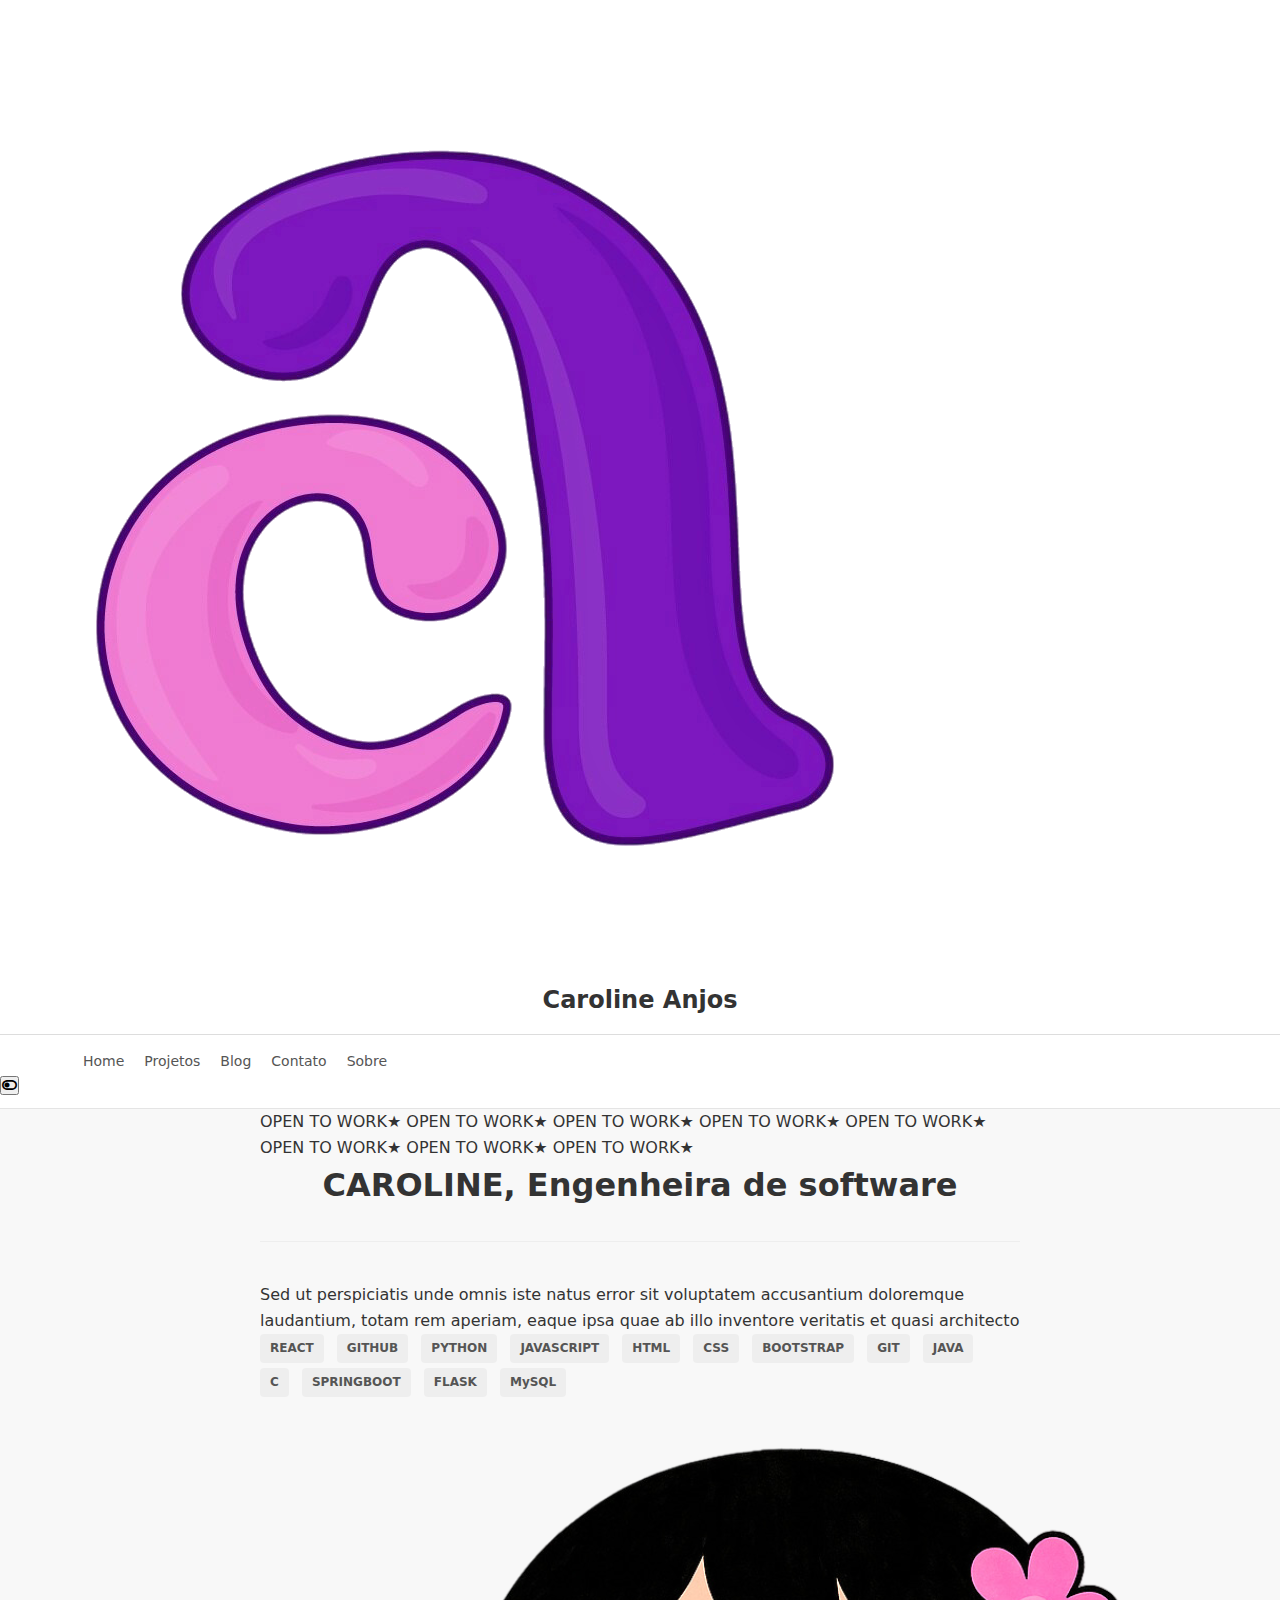
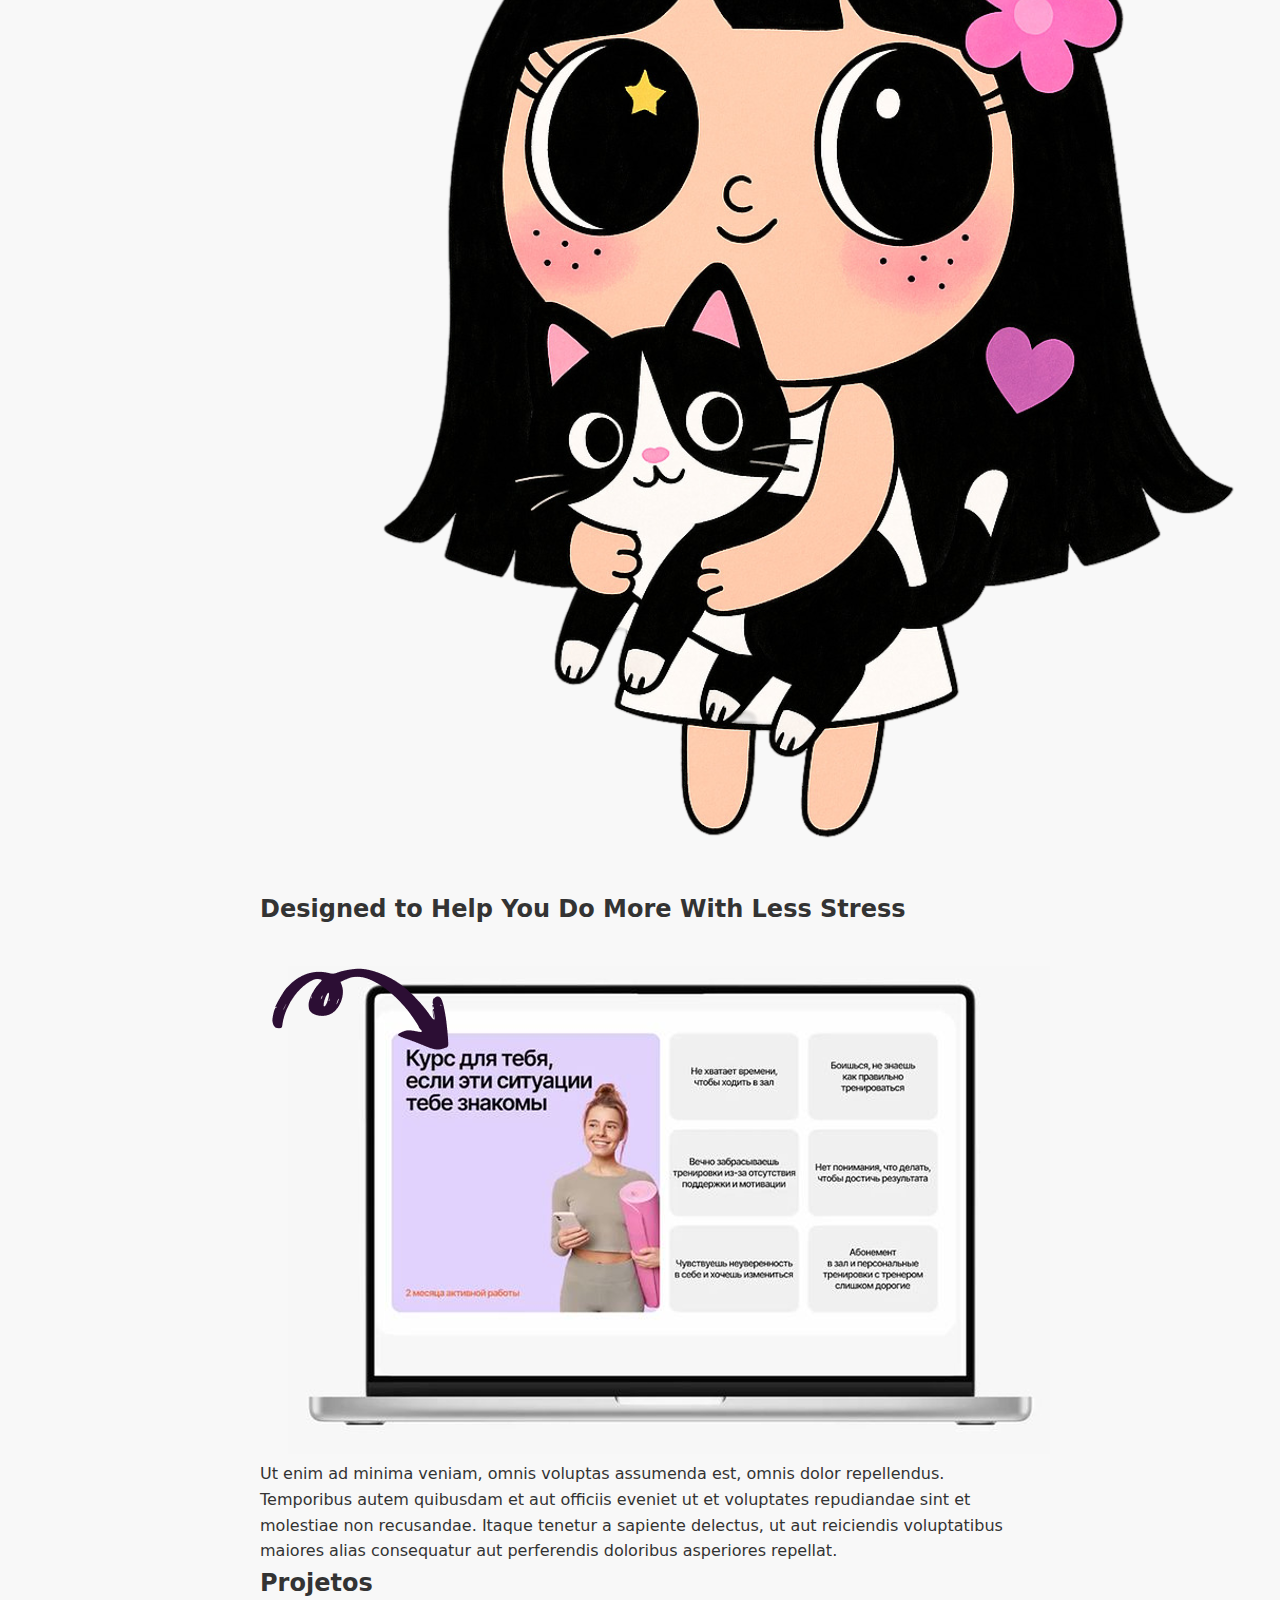
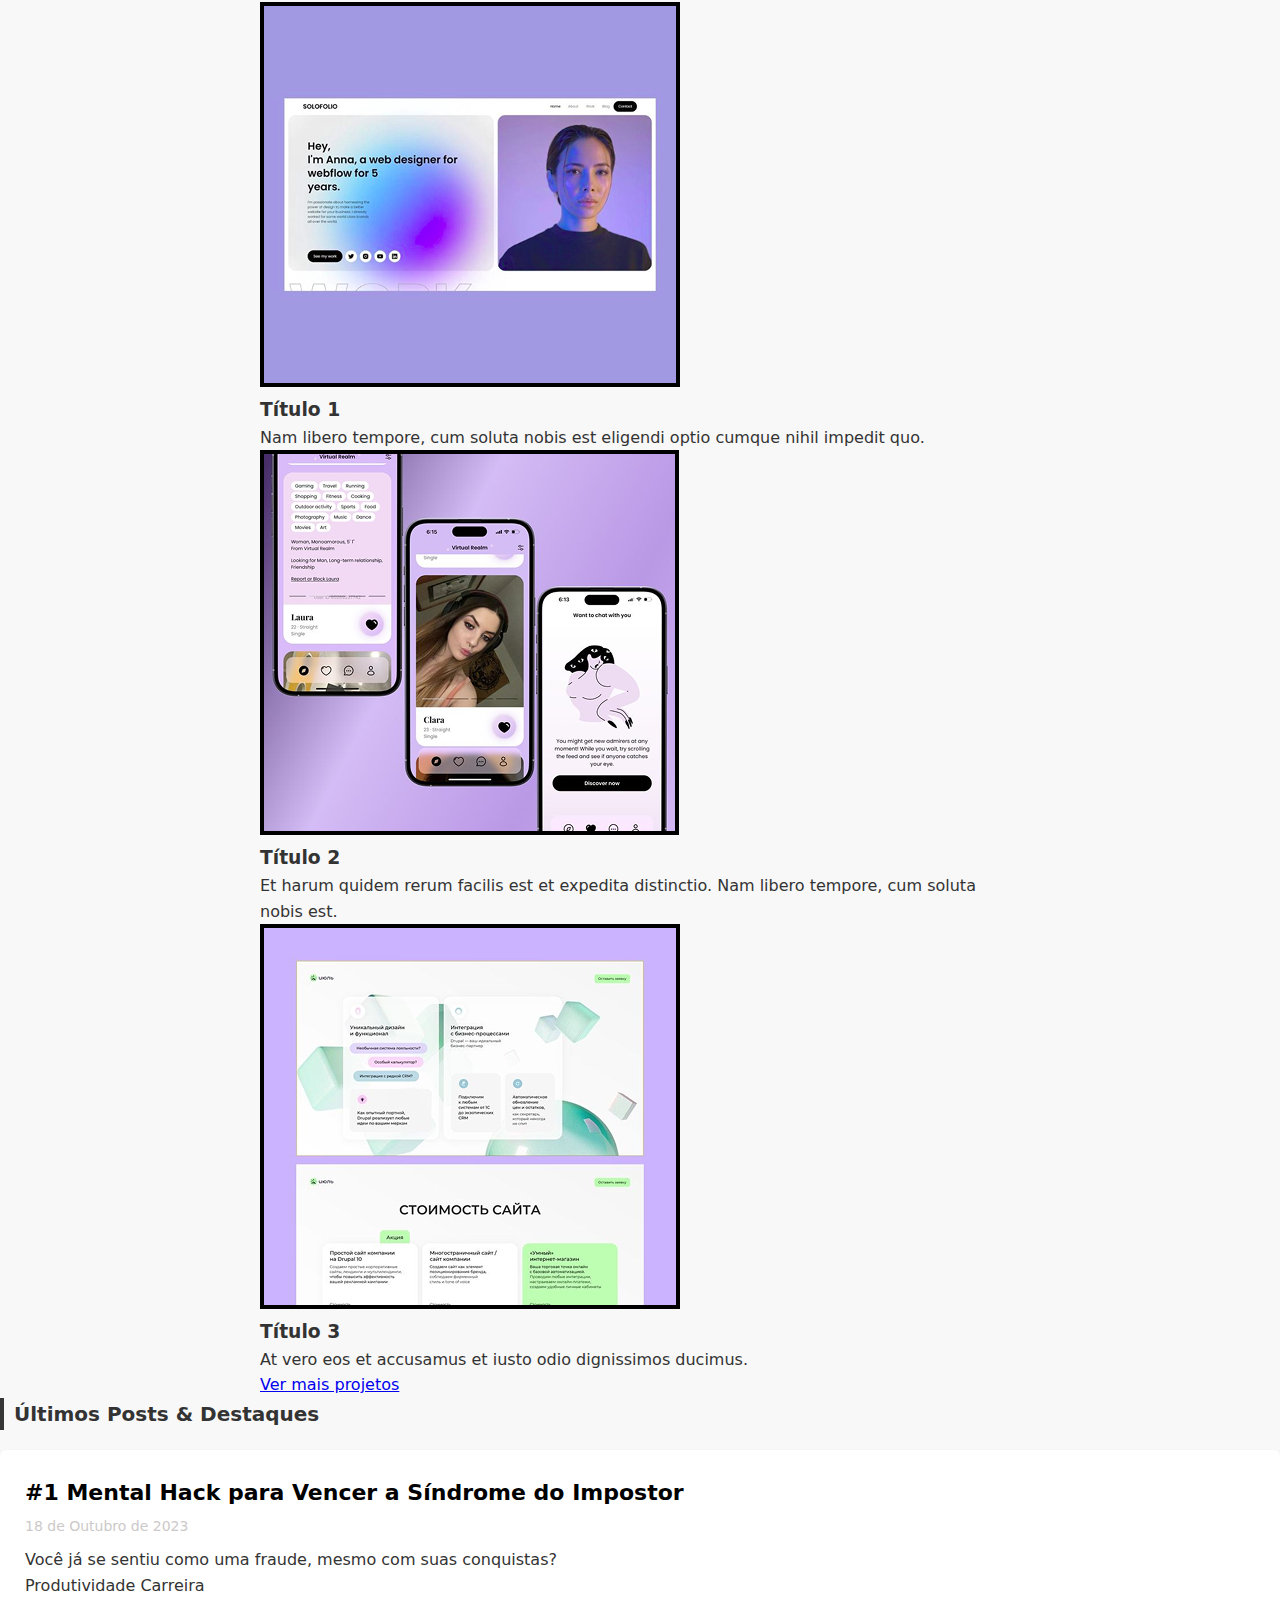
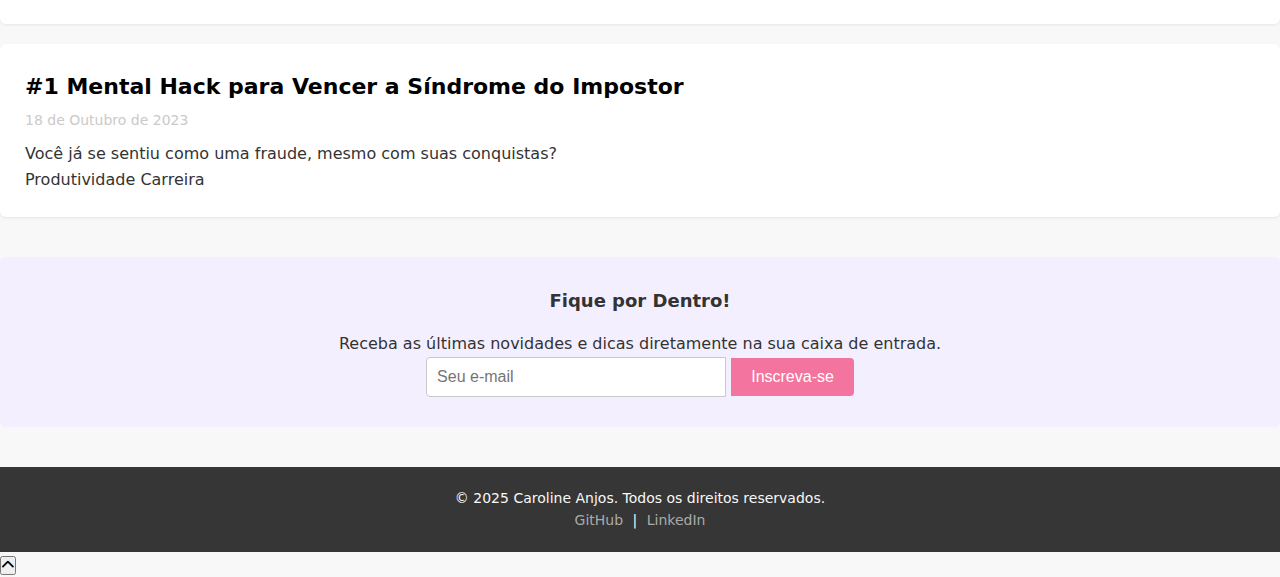
<file: index.html>
<!DOCTYPE html>
<html lang="pt-BR">
<head>
    <meta charset="UTF-8">
    <meta name="viewport" content="width=device-width, initial-scale=1.0">
    <title>portfólio</title>
    <link rel="stylesheet" href="../static/style.css">
    <link rel="stylesheet" href="https://cdnjs.cloudflare.com/ajax/libs/font-awesome/6.0.0-beta3/css/all.min.css">
    <link rel="preconnect" href="https://fonts.googleapis.com">
    <link rel="preconnect" href="https://fonts.gstatic.com" crossorigin>
    <link href="https://fonts.googleapis.com/css2?family=Cormorant+Upright&family=Roboto:ital,wght@0,100..900;1,100..900&display=swap" rel="stylesheet">
    <meta name="viewport" content="width=device-width, initial-scale=1.0">
</head>
<body>
    <header class="cabecalho">
        <div class="logo">
            <img src="../static/images/hand-drawn-ac-logo-design-template.png" alt="Logo">
            <div class="titulo">
                <h1>Caroline Anjos</h1>
            </div>
        </div>

        <div class="header menu-scrolling-container">
            <nav class="menu-navegacao" id="menu-principal">
                <ul>
                    <li><a href="index.html">Home</a></li>
                    <li><a href="projetos.html">Projetos</a></li>
                    <li><a href="blog.html">Blog</a></li>
                    <li><a href="contato.html">Contato</a></li>
                    <li><a href="sobre.html">Sobre</a></li>
                    </ul>
            </nav>

        <button class="dark-mode-toggle" aria-label="Alternar modo escuro">
            <i class="fas fa-adjust"></i> 
        </button>
        </div>
    
    </header>

    <main class="container">

        <div class="open-to-work-banner">
            <div class="open-to-work-content">
                <span>OPEN TO WORK</span><span>★</span>
                <span>OPEN TO WORK</span><span>★</span>
                <span>OPEN TO WORK</span><span>★</span>
                <span>OPEN TO WORK</span><span>★</span>
                <span>OPEN TO WORK</span><span>★</span>
                <span>OPEN TO WORK</span><span>★</span>
                <span>OPEN TO WORK</span><span>★</span>
                <span>OPEN TO WORK</span><span>★</span>
            </div>
        </div>
        
        <section class="apresentacao">
            <h2 class="nome-principal">
                CAROLINE, 
                <span class="profissao"> Engenheira de software </span>
            </h2>

        </section>
        <p>Sed ut perspiciatis unde omnis iste natus error sit voluptatem accusantium doloremque laudantium, totam rem aperiam, eaque ipsa quae ab illo inventore veritatis et quasi architecto</p>
        
        <div class="habilidades-container">
            <span class="tag tag-react">REACT</span>
            <span class="tag tag-github">GITHUB</span>
            <span class="tag tag-python">PYTHON</span>
            <span class="tag tag-javascript">JAVASCRIPT</span>
            <span class="tag tag-html">HTML</span>
            <span class="tag tag-css">CSS</span>
            <span class="tag tag-bootstrap">BOOTSTRAP</span>
            <span class="tag tag-git">GIT</span>
            <span class="tag tag-java">JAVA</span>
            <span class="tag tag-c">C</span>
            <span class="tag tag-springboot">SPRINGBOOT</span>
            <span class="tag tag-flask">FLASK</span>
            <span class="tag tag-mysql">MySQL</span>
            <img src="../static/images/meninagatinho.png" alt="Personagem com habilidades"> 
        </div>
        


            <div class="segunda-parte">
    
                <div class="coluna-texto">
                    <h2 class="segundo-titulo">
                        Designed to Help You Do More 
                        <span class="segundo-titulo-restante">
                            With Less Stress
                        </span>
                    </h2>
                </div>
                
                <div class="coluna-imagem">
                    <img src="../static/images/Frame 2.png" alt="Mockup" class="imagem-mockup">
                </div>
            </div>
            
            <div class="linha-separadora">
            <p class="texto-monitor">
                Ut enim ad minima veniam,
                <span class="texto-monitor2">
                    omnis voluptas
                </span>
                assumenda est, omnis dolor repellendus. Temporibus autem quibusdam et aut officiis eveniet ut et voluptates repudiandae sint et molestiae non recusandae. Itaque tenetur a sapiente delectus, ut aut reiciendis voluptatibus maiores alias consequatur aut perferendis doloribus asperiores repellat.
            </p>
            </div>

            <h2>Projetos</h2>

            <div class="projetos-diferenciais">

                <div class="diferenciais-item">
                    <img src="../static/images/image 84.png" alt="imagem de descrição 1">
                    <h3>Título 1</h3>
                    <p>Nam libero tempore, cum soluta nobis est eligendi optio cumque nihil impedit quo.</p>
                </div>
                
                <div class="diferenciais-item">
                    <img src="../static/images/image 86.png" alt="imagem de descrição 2">
                    <h3>Título 2</h3>
                    <p> Et harum quidem rerum facilis est et expedita distinctio. Nam libero tempore, cum soluta nobis est.</p>
                </div>
                
                <div class="diferenciais-item">
                    <img src="../static/images/image 88.png" alt="imagem de descrição 3">
                    <h3>Título 3</h3>
                    <p>At vero eos et accusamus et iusto odio dignissimos ducimus. </p>
                </div>
                
            </div>
            <a href="projetos.html">
                Ver mais projetos
            </a>

        </section>
    </main> 

        <div class="post">
            <section class="lista-posts">
                <h3>Últimos Posts & Destaques</h3>
                <div class="post-item">
                    <h4><a href="#">#1 Mental Hack para Vencer a Síndrome do Impostor</a></h4>
                    <p class="data">18 de Outubro de 2023</p>
                    <p class="frase-post">Você já se sentiu como uma fraude, mesmo com suas conquistas?</p>
                    <span class="tags-index">Produtividade</span>
                    <span class="tags-index">Carreira</span>
                </div>
                <div class="post-item">
                    <h4><a href="#">#1 Mental Hack para Vencer a Síndrome do Impostor</a></h4>
                    <p class="data">18 de Outubro de 2023</p>
                    <p class="frase-post">Você já se sentiu como uma fraude, mesmo com suas conquistas?</p>
                    <span class="tags-index">Produtividade</span>
                    <span class="tags-index">Carreira</span>
                </div>
            </section>
            
            <section class="newsletter">
                <h4>Fique por Dentro!</h4>
                <p>Receba as últimas novidades e dicas diretamente na sua caixa de entrada.</p>
                <form>
                    <input type="email" placeholder="Seu e-mail">
                    <button type="submit">Inscreva-se</button>
                </form>
            </section>

        </div> 
        <footer class="rodape">
            <div class="container-rodape">
                <p>&copy; 2025 Caroline Anjos. Todos os direitos reservados.</p>
                <div class="links-sociais">
                    <a href="https://github.com/cataflor">GitHub</a> | <a href="www.linkedin.com/in/caroline-anjos-456a53268">LinkedIn</a>
                </div>
            </div>
        </footer>
        <button id="scroll-to-top" title="Voltar ao Topo">
            <i class="fas fa-chevron-up"></i>
        </button>    
    <script src="../index.js"></script>
</body>
</html>
</file>
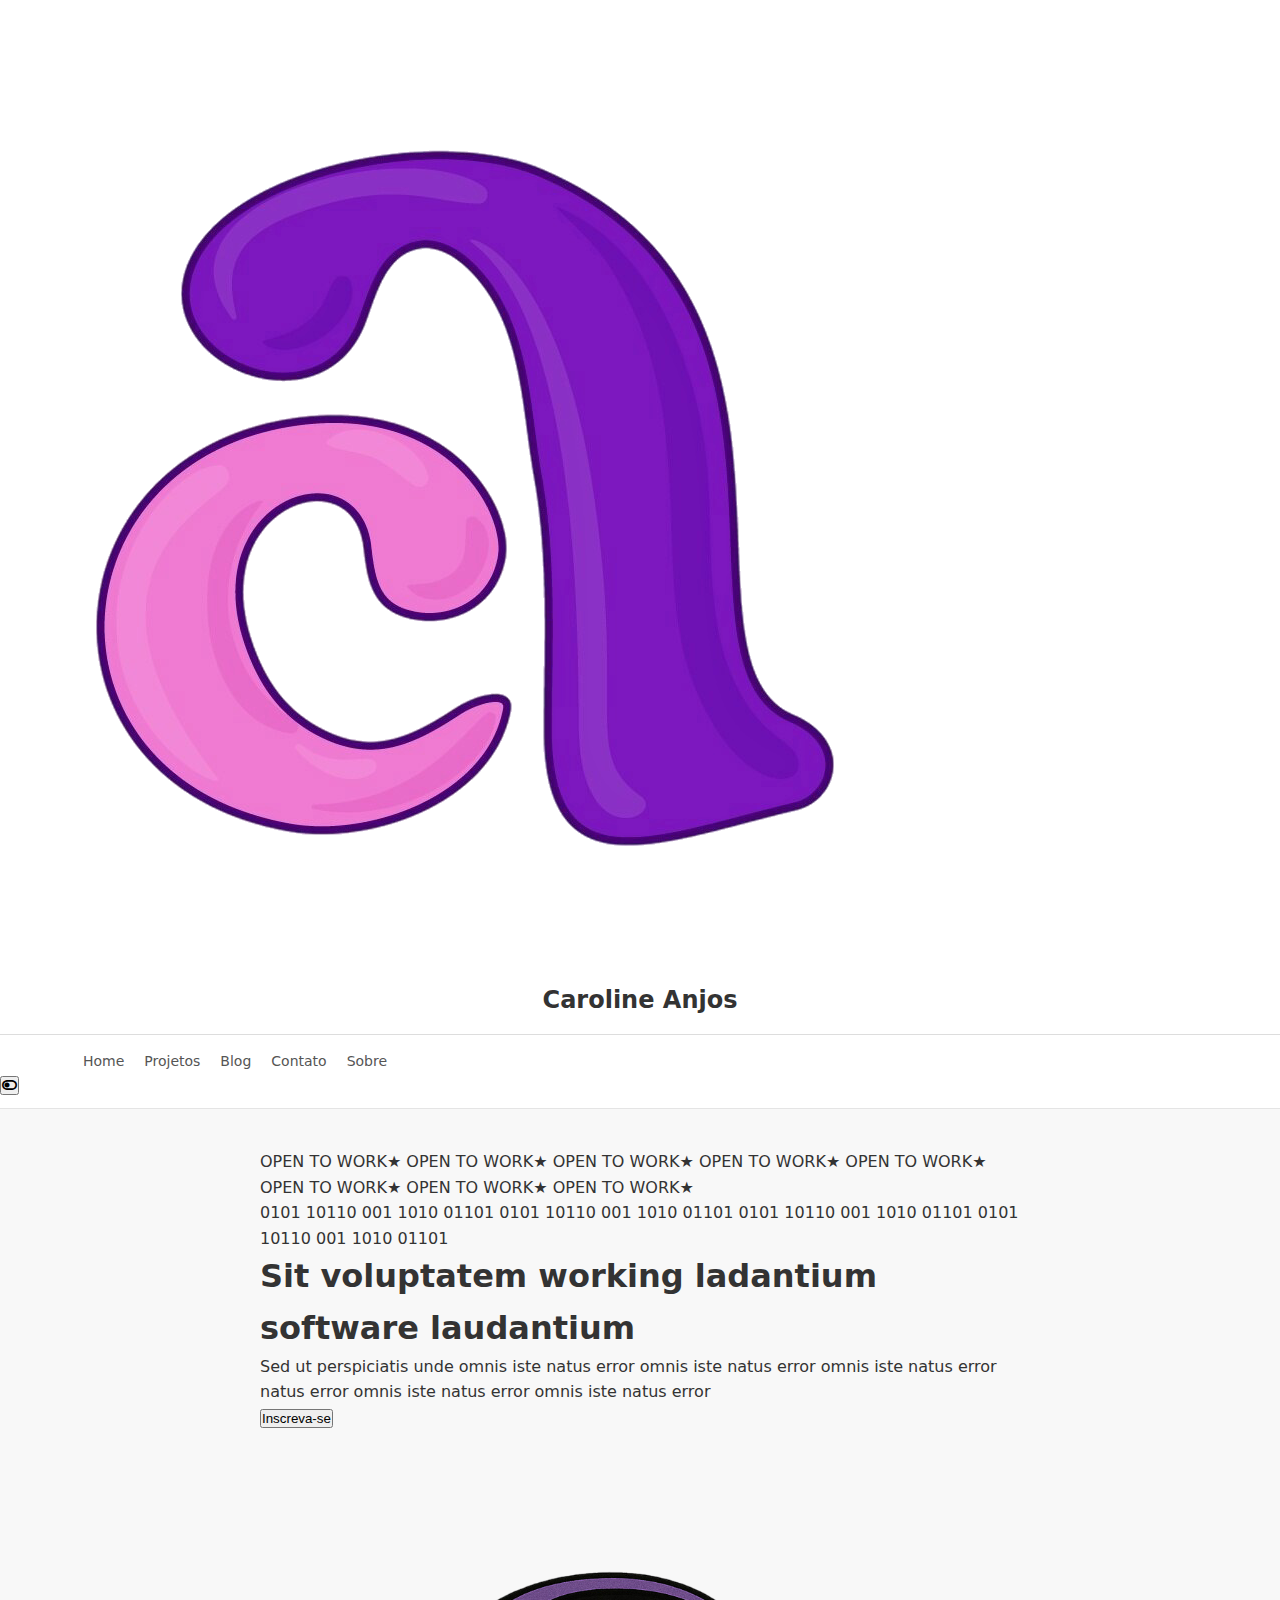
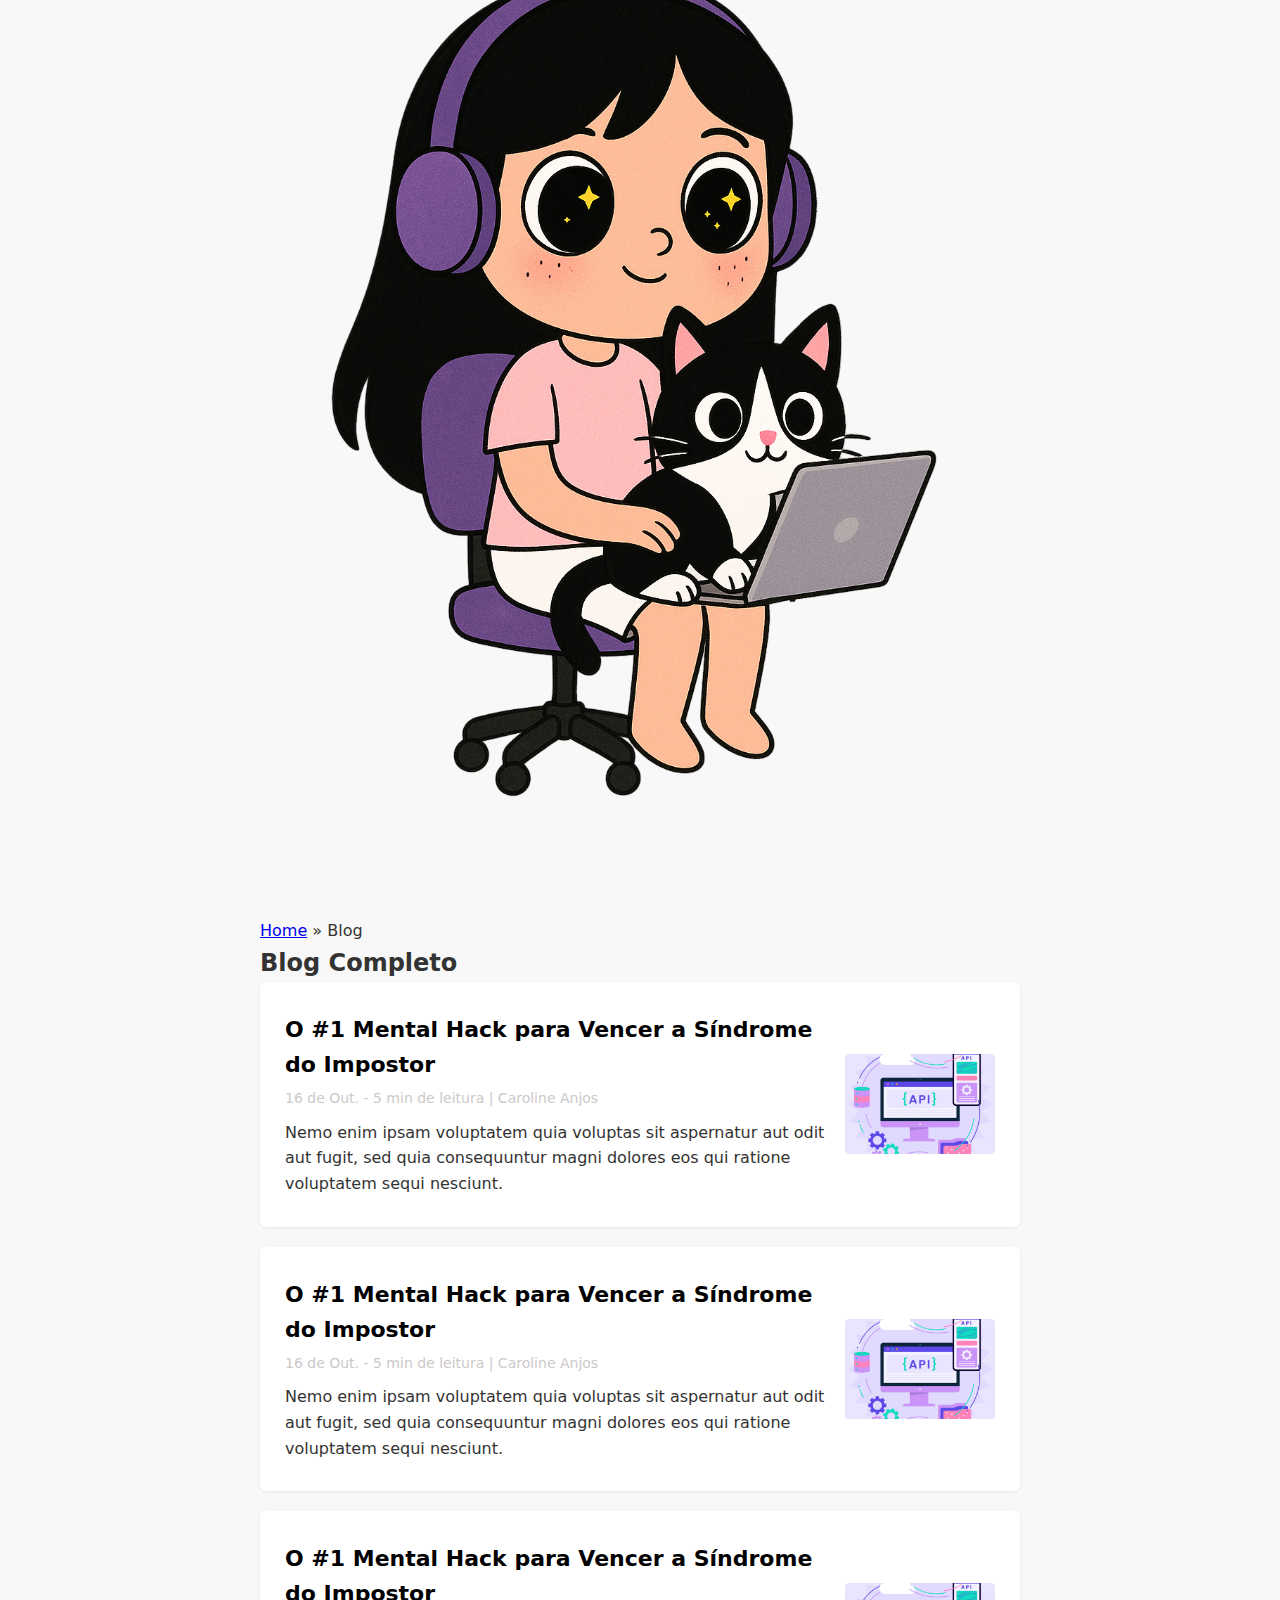
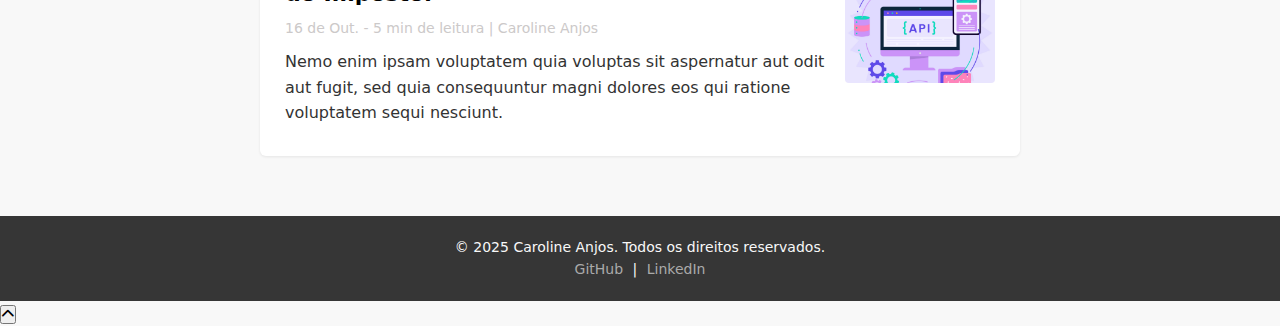
<file: blog.html>
<!DOCTYPE html>
<html lang="pt-BR">
<head>
    <meta charset="UTF-8">
    <meta name="viewport" content="width=device-width, initial-scale=1.0">
    <title>portfólio</title>
    <link rel="stylesheet" href="../static/style.css">
    <link rel="stylesheet" href="https://cdnjs.cloudflare.com/ajax/libs/font-awesome/6.0.0-beta3/css/all.min.css">
</head>
<body>
    <header class="cabecalho">
        <div class="logo">
            <img src="../static/images/hand-drawn-ac-logo-design-template.png" alt="Logo">
            <div class="titulo">
                <h1>Caroline Anjos</h1>
            </div>
        </div>

        <div class="header menu-scrolling-container">
            <nav class="menu-navegacao" id="menu-principal">
                <ul>
                    <li><a href="index.html">Home</a></li>
                    <li><a href="projetos.html">Projetos</a></li>
                    <li><a href="blog.html">Blog</a></li>
                    <li><a href="contato.html">Contato</a></li>
                    <li><a href="sobre.html">Sobre</a></li>
                    </ul>
            </nav>

        <button class="dark-mode-toggle" aria-label="Alternar modo escuro">
            <i class="fas fa-adjust"></i> 
        </button>
        </div>
    
    </header>


    <main class="conteudo-principal container">

        <div class="open-to-work-banner">
            <div class="open-to-work-content">
                <span>OPEN TO WORK</span><span>★</span>
                <span>OPEN TO WORK</span><span>★</span>
                <span>OPEN TO WORK</span><span>★</span>
                <span>OPEN TO WORK</span><span>★</span>
                <span>OPEN TO WORK</span><span>★</span>
                <span>OPEN TO WORK</span><span>★</span>
                <span>OPEN TO WORK</span><span>★</span>
                <span>OPEN TO WORK</span><span>★</span>
            </div>
        </div>

        <section class="fundo-rosa-blog">

            <span class="binary-tag bin-1">0101</span>
            <span class="binary-tag bin-2">10110</span>
            <span class="binary-tag bin-3">001</span>
            <span class="binary-tag bin-4">1010</span>
            <span class="binary-tag bin-5">01101</span>

            <span class="binary-tag bin-6">0101</span>
            <span class="binary-tag bin-7">10110</span>
            <span class="binary-tag bin-8">001</span>
            <span class="binary-tag bin-9">1010</span>
            <span class="binary-tag bin-10">01101</span>

            <span class="binary-tag bin-11">0101</span>
            <span class="binary-tag bin-12">10110</span>
            <span class="binary-tag bin-13">001</span>
            <span class="binary-tag bin-14">1010</span>
            <span class="binary-tag bin-15">01101</span>
            
            <span class="binary-tag bin-16">0101</span>
            <span class="binary-tag bin-17">10110</span>
            <span class="binary-tag bin-18">001</span>
            <span class="binary-tag bin-19">1010</span>
            <span class="binary-tag bin-20">01101</span>

            <div class="conteudo-central">            
                <div class="bloco-flex-rosa"> 
                    
                    

                    <div class="bloco-texto">
                        <h1>Sit voluptatem
                            <span class="highlight-quadrado">working</span> 
                            ladantium
                            <span class="highlight-linha">software</span> 
                            laudantium</h1>
                        <p>Sed ut perspiciatis unde omnis iste natus error omnis iste natus error omnis iste natus error natus error omnis iste natus error omnis iste natus error</p>
                        <button>Inscreva-se</button>
                    </div>
                    
                    <div class="menina-pc">
                    <img src = "../static/images/meninapc.png" alt="menina com notebook e gato">
                    </div>
                    
                </div>
            </div>
        </section>

        <section class="secao-blog">

        <div id="breadcrumbs">
            <div class="breadcrumbs-home">
                <a href="index.html">Home</a>
                <span class="sep">»</span>
                Blog
        </div>

        <h2>Blog Completo</h2>
        <article class="post-item blog-list-item">
            <div class="blog-item-conteudo">
                <h4><a href="templates-artigo.html">O #1 Mental Hack para Vencer a Síndrome do Impostor</a></h4>
                <p class="data">16 de Out. - 5 min de leitura | Caroline Anjos</p>
                <p class="frase-blog">Nemo enim ipsam voluptatem quia voluptas sit aspernatur aut odit aut fugit, sed quia consequuntur magni dolores eos qui ratione voluptatem sequi nesciunt.</p>
            </div>
            <div class="blog-item-imagem">
                <img src="../static/images/7027179.jpg" alt="Foto API">
            </div>
        </article>

        <article class="post-item blog-list-item">
            <div class="blog-item-conteudo">
                <h4><a href="../artigos/templates-arquivo.html">O #1 Mental Hack para Vencer a Síndrome do Impostor</a></h4>
                <p class="data">16 de Out. - 5 min de leitura | Caroline Anjos</p>
                <p class="frase-blog">Nemo enim ipsam voluptatem quia voluptas sit aspernatur aut odit aut fugit, sed quia consequuntur magni dolores eos qui ratione voluptatem sequi nesciunt.</p>
            </div>
            <div class="blog-item-imagem">
                <img src="../static/images/7027179.jpg" alt="Foto API">
            </div>
        </article>

        <article class="post-item blog-list-item">
            <div class="blog-item-conteudo">
                <h4><a href="arquivo/templates-arquivo.html">O #1 Mental Hack para Vencer a Síndrome do Impostor</a></h4>
                <p class="data">16 de Out. - 5 min de leitura | Caroline Anjos</p>
                <p class="frase-blog">Nemo enim ipsam voluptatem quia voluptas sit aspernatur aut odit aut fugit, sed quia consequuntur magni dolores eos qui ratione voluptatem sequi nesciunt.</p>
            </div>
            <div class="blog-item-imagem">
                <img src="../static/images/7027179.jpg" alt="Foto API">
            </div>
        </article>
        
        </section>

    </main>
    <footer class="rodape">
                <div class="container-rodape">
                    <p>&copy; 2025 Caroline Anjos. Todos os direitos reservados.</p>
                    <div class="links-sociais">
                        <a href="https://github.com/cataflor">GitHub</a> | <a href="www.linkedin.com/in/caroline-anjos-456a53268">LinkedIn</a>
                    </div>
                </div>
    </footer>
        <button id="scroll-to-top" title="Voltar ao Topo">
            <i class="fas fa-chevron-up"></i>
        </button>    
    <script src="../index.js"></script>
</body>
</html>
</file>
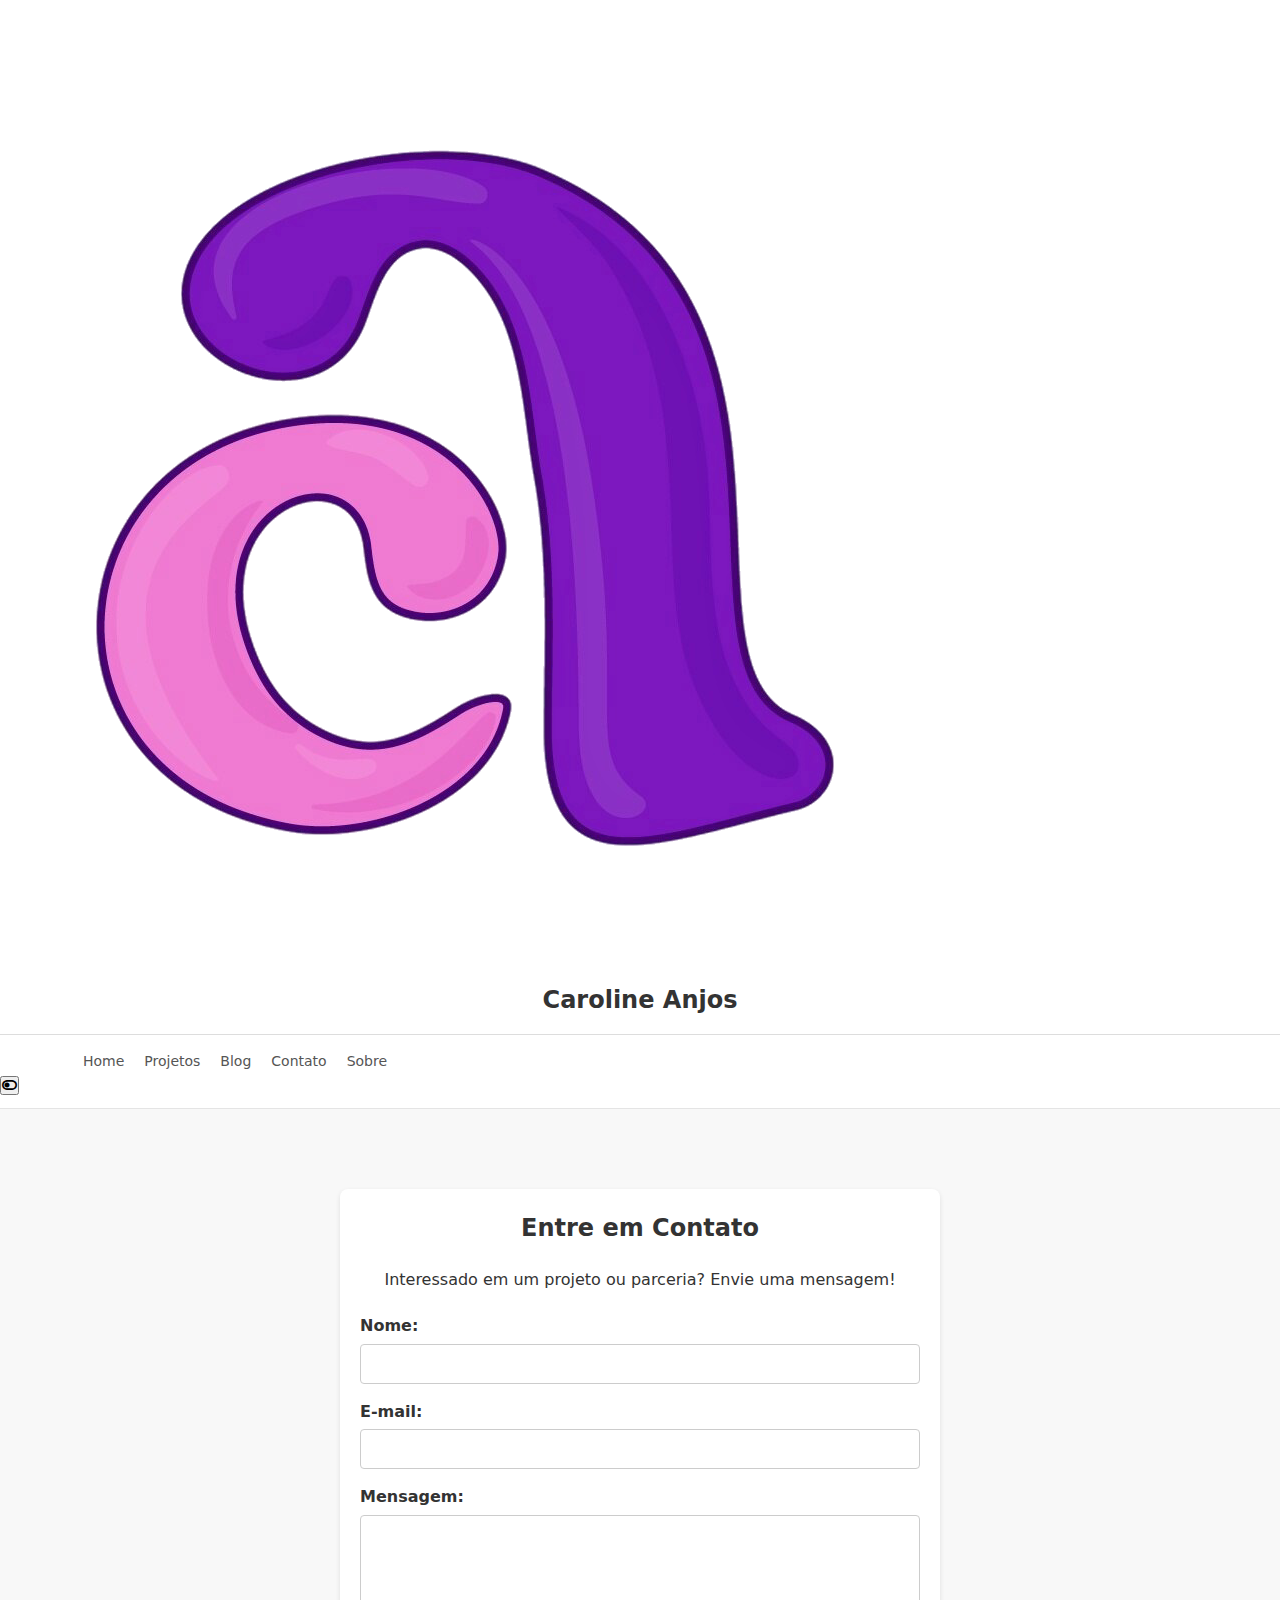
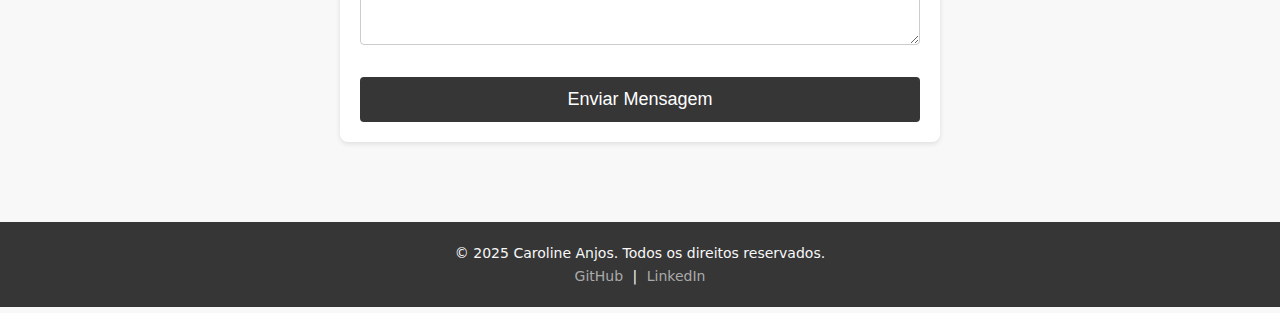
<file: contato.html>
<!DOCTYPE html>
<html lang="pt-BR">
<head>
    <meta charset="UTF-8">
    <meta name="viewport" content="width=device-width, initial-scale=1.0">
    <title>portfólio</title>
    <link rel="stylesheet" href="../static/style.css">
    <link rel="stylesheet" href="https://cdnjs.cloudflare.com/ajax/libs/font-awesome/6.0.0-beta3/css/all.min.css">
</head>
<body>
        <header class="cabecalho">
        <div class="logo">
            <img src="../static/images/hand-drawn-ac-logo-design-template.png" alt="Logo">
            <div class="titulo">
                <h1>Caroline Anjos</h1>
            </div>
        </div>

        <div class="header menu-scrolling-container">
            <nav class="menu-navegacao" id="menu-principal">
                <ul>
                    <li><a href="index.html">Home</a></li>
                    <li><a href="projetos.html">Projetos</a></li>
                    <li><a href="blog.html">Blog</a></li>
                    <li><a href="contato.html">Contato</a></li>
                    <li><a href="sobre.html">Sobre</a></li>
                    </ul>
            </nav>

        <button class="dark-mode-toggle" aria-label="Alternar modo escuro">
            <i class="fas fa-adjust"></i> 
        </button>
        </div>
    
    </header>


    <main class="conteudo-principal container">
        
        <section class="secao-contato">
            <h2>Entre em Contato</h2>
            <p>Interessado em um projeto ou parceria? Envie uma mensagem!</p>

            <form name="contato" method="POST" data-netlify="true" class="formulario-contato">
                
                <label for="nome">Nome:</label>
                <input type="text" id="nome" name="nome" required>

                <label for="email">E-mail:</label>
                <input type="email" id="email" name="email" required>
                
                <label for="mensagem">Mensagem:</label>
                <textarea id="mensagem" name="mensagem" rows="6" required></textarea>

                <button type="submit">Enviar Mensagem</button>
            </form>
        </section>

    </main>
        <footer class="rodape">
                <div class="container-rodape">
                    <p>&copy; 2025 Caroline Anjos. Todos os direitos reservados.</p>
                    <div class="links-sociais">
                        <a href="https://github.com/cataflor">GitHub</a> | <a href="www.linkedin.com/in/caroline-anjos-456a53268">LinkedIn</a>
                    </div>
                </div>
            </footer>
    <script src="../index.js"></script>
</body>
</html>
</file>
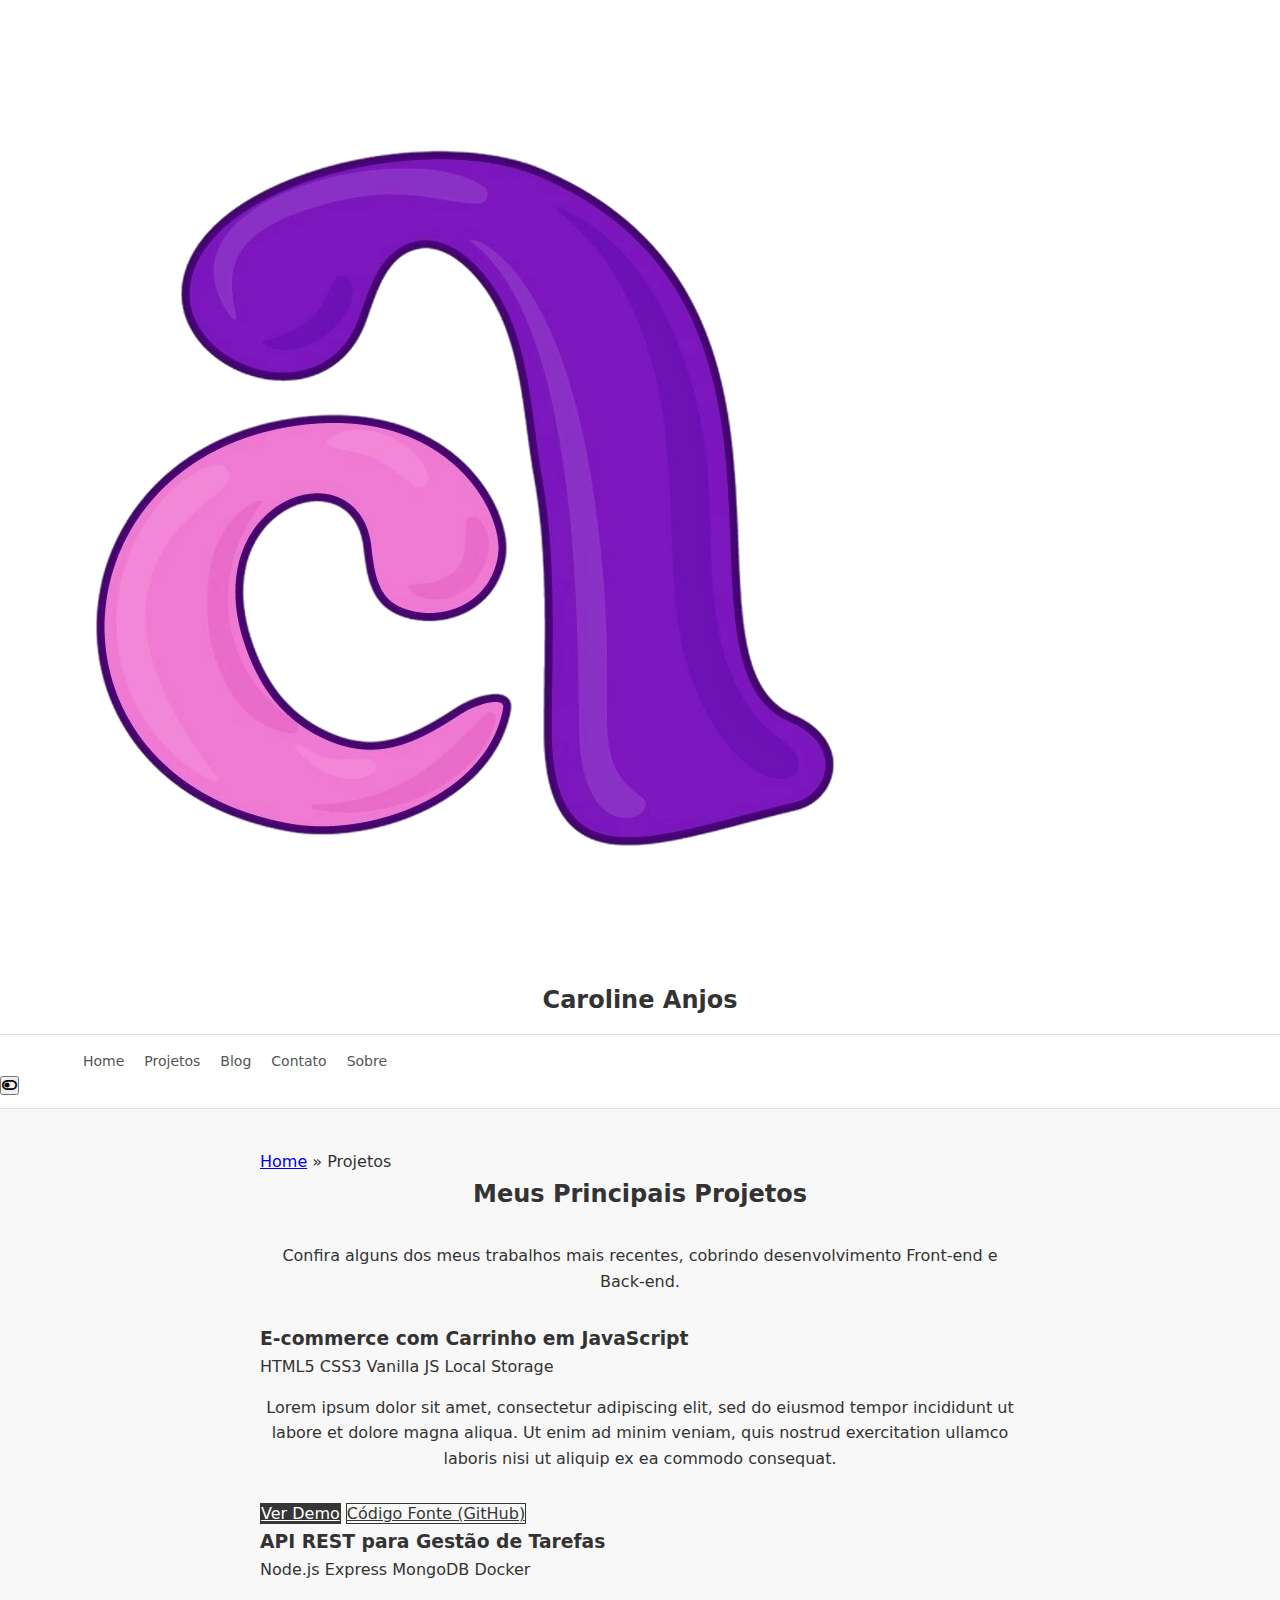
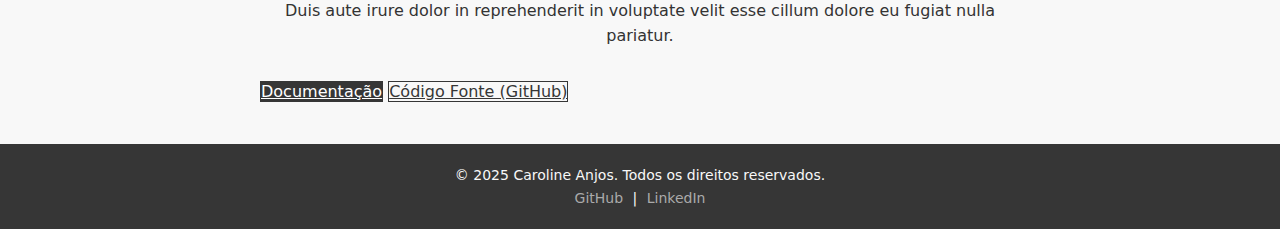
<file: projetos.html>
<!DOCTYPE html>
<html lang="pt-BR">
<head>
    <meta charset="UTF-8">
    <meta name="viewport" content="width=device-width, initial-scale=1.0">
    <title>portfólio</title>
    <link rel="stylesheet" href="../static/style.css">
    <link rel="stylesheet" href="https://cdnjs.cloudflare.com/ajax/libs/font-awesome/6.0.0-beta3/css/all.min.css">
    <link rel="preconnect" href="https://fonts.googleapis.com">
    <link rel="preconnect" href="https://fonts.gstatic.com" crossorigin>
    <link href="https://fonts.googleapis.com/css2?family=Cormorant+Upright&family=Roboto:ital,wght@0,100..900;1,100..900&display=swap" rel="stylesheet">
    <meta name="viewport" content="width=device-width, initial-scale=1.0">
</head>
<body>
    <header class="cabecalho">
        <div class="logo">
            <img src="../static/images/hand-drawn-ac-logo-design-template.png" alt="Logo">
            <div class="titulo">
                <h1>Caroline Anjos</h1>
            </div>
        </div>

        <div class="header menu-scrolling-container">
            <nav class="menu-navegacao" id="menu-principal">
                <ul>
                    <li><a href="index.html">Home</a></li>
                    <li><a href="projetos.html">Projetos</a></li>
                    <li><a href="blog.html">Blog</a></li>
                    <li><a href="contato.html">Contato</a></li>
                    <li><a href="sobre.html">Sobre</a></li>
                    </ul>
            </nav>

        <button class="dark-mode-toggle" aria-label="Alternar modo escuro">
            <i class="fas fa-adjust"></i> 
        </button>
        </div>
    
    </header>


    <main class="conteudo-principal container">
        <div id="breadcrumbs">
            <div class="breadcrumbs-home">
                <a href="index.html">Home</a>
                <span class="sep">»</span>
                Projetos
        </div>

        <section class="secao-projetos">
            <h2>Meus Principais Projetos</h2>
            <p>Confira alguns dos meus trabalhos mais recentes, cobrindo desenvolvimento Front-end e Back-end.</p>

            <article class="projeto-tec">
                <h3>E-commerce com Carrinho em JavaScript</h3>
                <div class="tecnologias">
                    <span class="tec">HTML5</span>
                    <span class="tec">CSS3</span>
                    <span class="tec">Vanilla JS</span>
                    <span class="tec">Local Storage</span>
                </div>
                <p>Lorem ipsum dolor sit amet, consectetur adipiscing elit, sed do eiusmod tempor incididunt ut labore et dolore magna aliqua. Ut enim ad minim veniam, quis nostrud exercitation ullamco laboris nisi ut aliquip ex ea commodo consequat.</p>
                <div class="link-projeto">
                    <a href="URL_DEMO_DO_PROJETO" target="_blank" class="link-demo">Ver Demo</a>
                    <a href="URL_GITHUB_DO_PROJETO" target="_blank" class="link-codigo">Código Fonte (GitHub)</a>
                </div>
            </article>

            <article class="projeto-tec">
                <h3>API REST para Gestão de Tarefas</h3>
                <div class="tecnologias">
                    <span class="tec">Node.js</span>
                    <span class="tec">Express</span>
                    <span class="tec">MongoDB</span>
                    <span class="tec">Docker</span>
                </div>
                <p>Duis aute irure dolor in reprehenderit in voluptate velit esse cillum dolore eu fugiat nulla pariatur.</p>
                <div class="link-projeto">
                    <a href="URL_DOCUMENTACAO_API" target="_blank" class="link-demo">Documentação</a>
                    <a href="URL_GITHUB_DA_API" target="_blank" class="link-codigo">Código Fonte (GitHub)</a>
                </div>
            </article>

            </section>

    </main>
    <footer class="rodape">
                <div class="container-rodape">
                    <p>&copy; 2025 Caroline Anjos. Todos os direitos reservados.</p>
                    <div class="links-sociais">
                        <a href="https://github.com/cataflor">GitHub</a> | <a href="www.linkedin.com/in/caroline-anjos-456a53268">LinkedIn</a>
                    </div>
                </div>
            </footer>
    <script src="../index.js"></script>
</body>
</html>
</file>
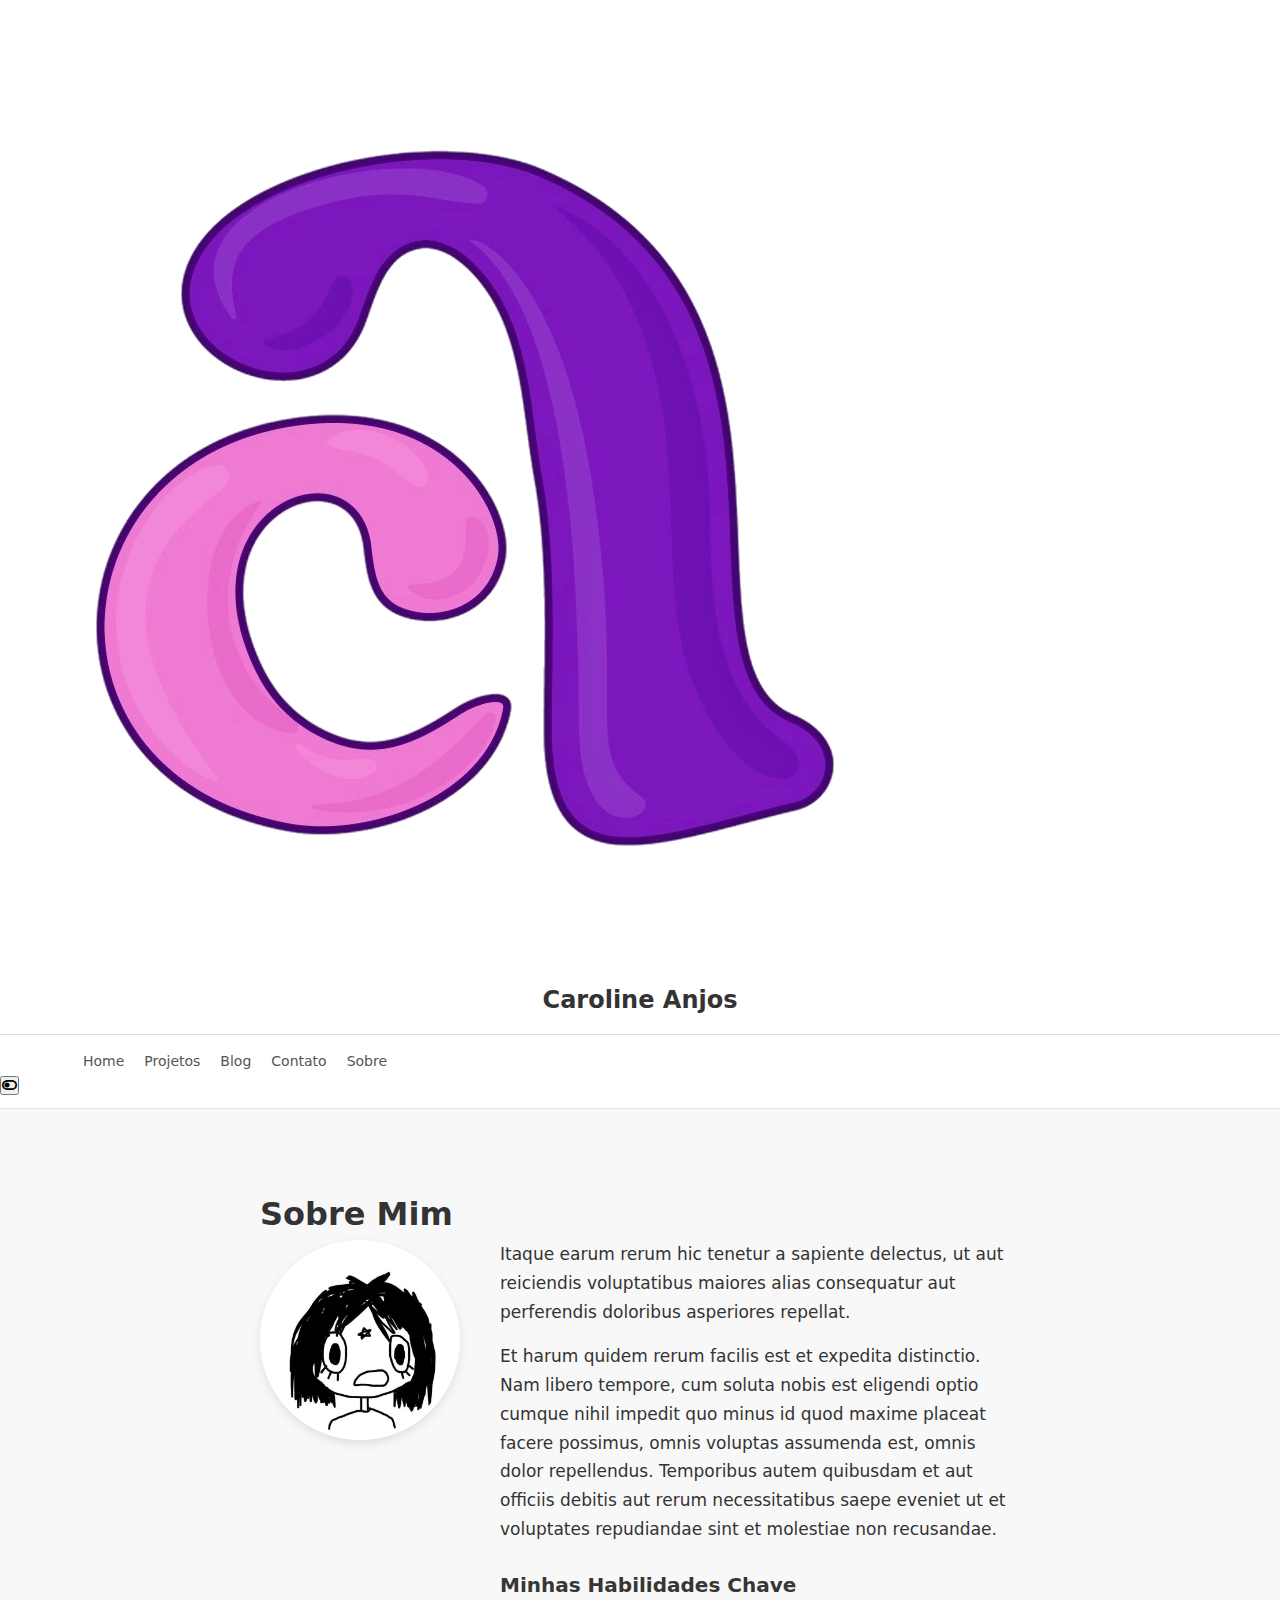
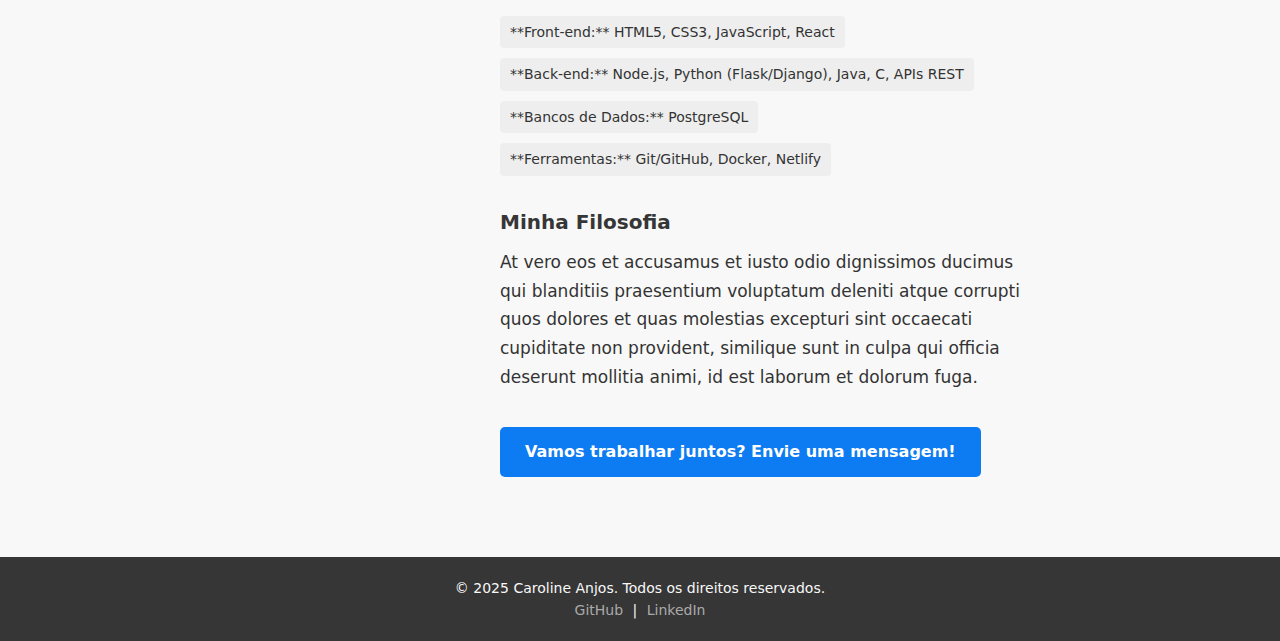
<file: sobre.html>
<!DOCTYPE html>
<html lang="pt-BR">
<head>
    <meta charset="UTF-8">
    <meta name="viewport" content="width=device-width, initial-scale=1.0">
    <title>portfólio</title>
    <link rel="stylesheet" href="static/style.css">
    <link rel="stylesheet" href="https://cdnjs.cloudflare.com/ajax/libs/font-awesome/6.0.0-beta3/css/all.min.css">
</head>
<body>
       <header class="cabecalho">
        <div class="logo">
            <img src="static/images/hand-drawn-ac-logo-design-template.png" alt="Logo">
            <div class="titulo">
                <h1>Caroline Anjos</h1>
            </div>
        </div>

        <div class="header menu-scrolling-container">
            <nav class="menu-navegacao" id="menu-principal">
                <ul>
                    <li><a href="index.html">Home</a></li>
                    <li><a href="projetos.html">Projetos</a></li>
                    <li><a href="blog.html">Blog</a></li>
                    <li><a href="contato.html">Contato</a></li>
                    <li><a href="sobre.html">Sobre</a></li>
                    </ul>
            </nav>

        <button class="dark-mode-toggle" aria-label="Alternar modo escuro">
            <i class="fas fa-adjust"></i> 
        </button>
        </div>
    
    </header>

    <main class="conteudo-principal container">
        
        <section class="secao-sobre">
            <h1>Sobre Mim</h1>
            
            <div class="perfil">
                <img src="static/images/accece72bd62d50892ddbe9f16231b87.jpg" alt="Foto de Perfil - Caroline" class="foto-perfil">
                
                <div class="texto-perfil">
                    <p>Itaque earum rerum hic tenetur a sapiente delectus, ut aut reiciendis voluptatibus maiores alias consequatur aut perferendis doloribus asperiores repellat.</p>
                    
                    <p>Et harum quidem rerum facilis est et expedita distinctio. Nam libero tempore, cum soluta nobis est eligendi optio cumque nihil impedit quo minus id quod maxime placeat facere possimus, omnis voluptas assumenda est, omnis dolor repellendus. Temporibus autem quibusdam et aut officiis debitis aut rerum necessitatibus saepe eveniet ut et voluptates repudiandae sint et molestiae non recusandae. </p>
                    
                    <h3>Minhas Habilidades Chave</h3>
                    <ul class="habilidades">
                        <li>**Front-end:** HTML5, CSS3, JavaScript, React</li>
                        <li>**Back-end:** Node.js, Python (Flask/Django), Java, C, APIs REST</li>
                        <li>**Bancos de Dados:** PostgreSQL</li>
                        <li>**Ferramentas:** Git/GitHub, Docker, Netlify</li>
                    </ul>

                    <h3>Minha Filosofia</h3>
                    <p>At vero eos et accusamus et iusto odio dignissimos ducimus qui blanditiis praesentium voluptatum deleniti atque corrupti quos dolores et quas molestias excepturi sint occaecati cupiditate non provident, similique sunt in culpa qui officia deserunt mollitia animi, id est laborum et dolorum fuga.</p>
                    
                    <a href="contato.html" class="cta-contato">Vamos trabalhar juntos? Envie uma mensagem!</a>
                </div>
            </div>

        </section>

    </main>
        <footer class="rodape">
                <div class="container-rodape">
                    <p>&copy; 2025 Caroline Anjos. Todos os direitos reservados.</p>
                    <div class="links-sociais">
                        <a href="https://github.com/cataflor">GitHub</a> | <a href="www.linkedin.com/in/caroline-anjos-456a53268">LinkedIn</a>
                    </div>
                </div>
            </footer>
    <script src="index.js"></script>
</body>
</html>
</file>
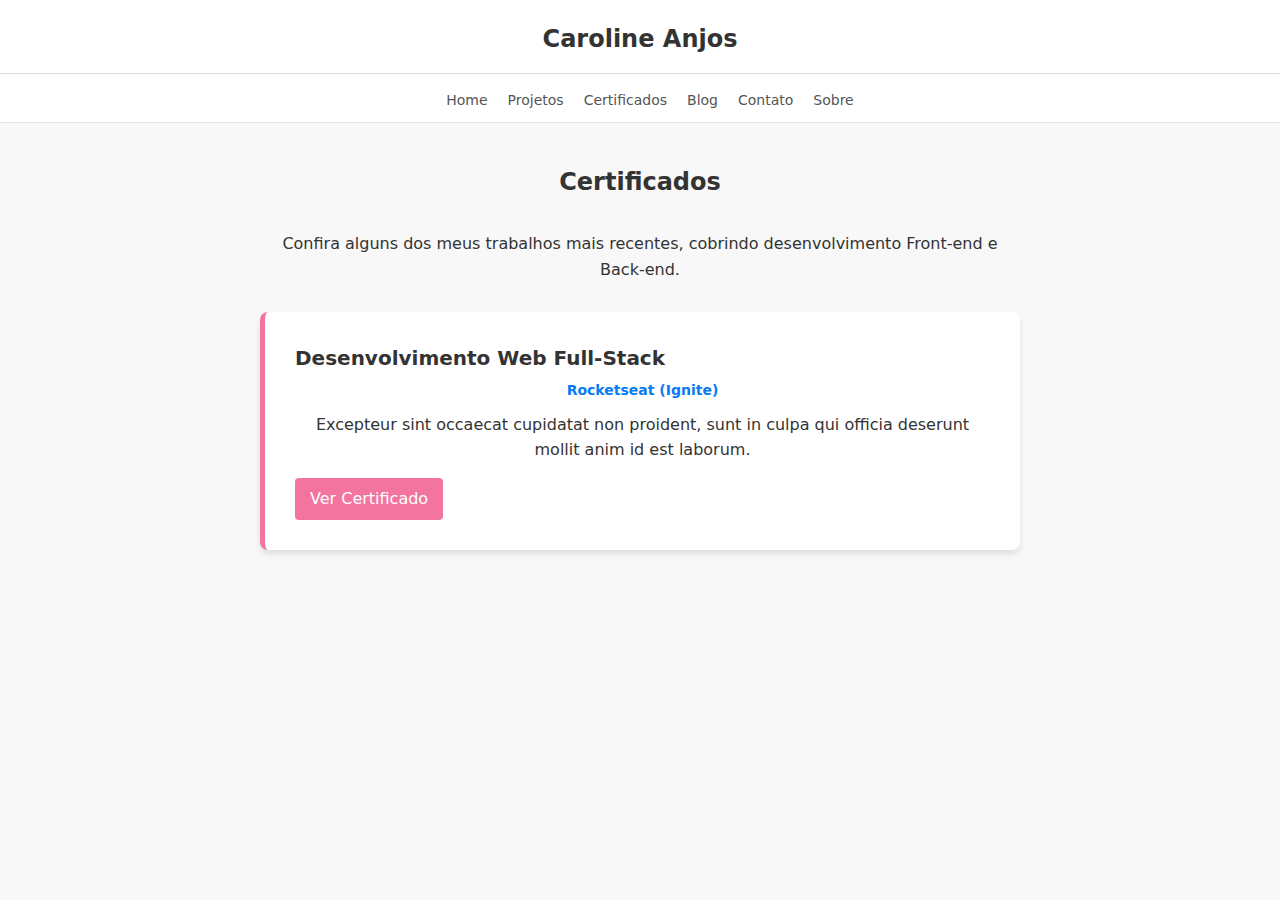
<file: templates/certificados.html>
<!DOCTYPE html>
<html lang="pt-BR">
<head>
    <meta charset="UTF-8">
    <meta name="viewport" content="width=device-width, initial-scale=1.0">
    <title>portfólio</title>
    <link rel="stylesheet" href="../static/style.css">
</head>
<body>
    <header class="cabecalho">
        <h1>Caroline Anjos</h1>
        <div class="container">
            <nav class="menu-navegacao">
                <ul>
                    <li><a href="index.html">Home</a></li>
                    <li><a href="projetos.html">Projetos</a></li>
                    <li><a href="certificados.html">Certificados</a></li>
                    <li><a href="blog.html">Blog</a></li>
                    <li><a href="contato.html">Contato</a></li>
                    <li><a href="sobre.html">Sobre</a></li>
                </ul>
            </nav>
        </div>
</header>

    <main class="conteudo-principal container">
        
        <section class="secao-certificados">
            <h2>Certificados</h2>
            <p>Confira alguns dos meus trabalhos mais recentes, cobrindo desenvolvimento Front-end e Back-end.</p>

            <article class="certificado-card">
                <h3>Desenvolvimento Web Full-Stack</h3>
                <p class="instituicao">Rocketseat (Ignite)</p>
                <p class="detalhe">Excepteur sint occaecat cupidatat non proident, sunt in culpa qui officia deserunt mollit anim id est laborum.</p>
                <a href="URL_DO_CERTIFICADO_OU_LINK_DO_CURSO" target="_blank" class="link-certificado">Ver Certificado</a>
            </article>

            </section>

    </main>

    </body>
</html>
</file>
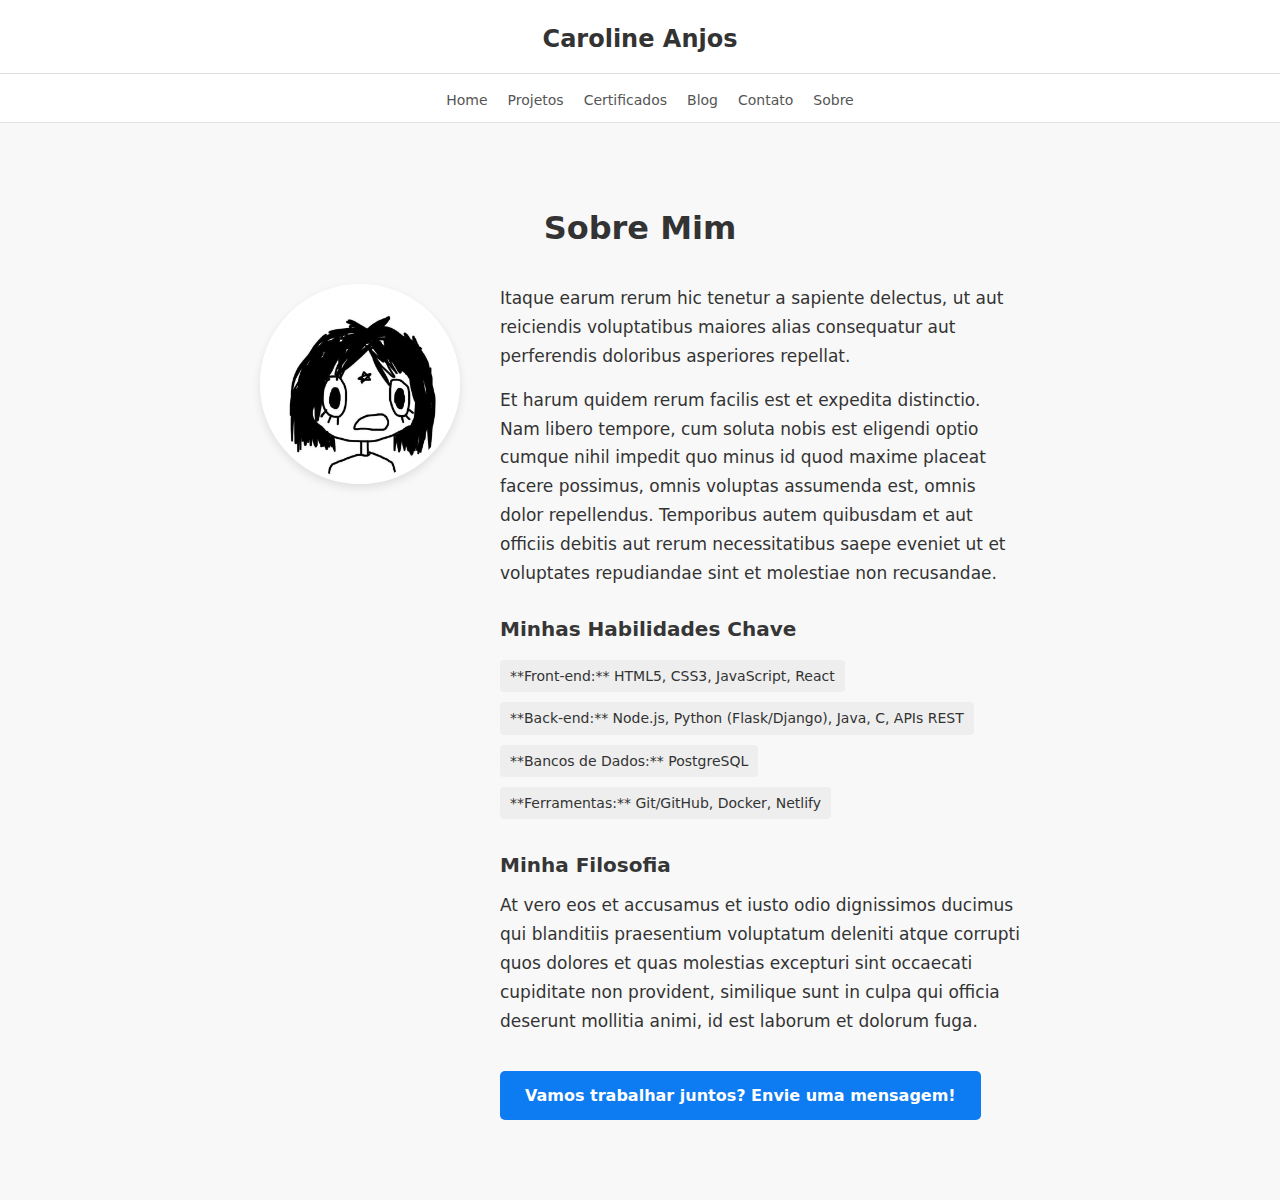
<file: templates/sobre.html>
<!DOCTYPE html>
<html lang="pt-BR">
<head>
    <meta charset="UTF-8">
    <meta name="viewport" content="width=device-width, initial-scale=1.0">
    <title>portfólio</title>
    <link rel="stylesheet" href="../static/style.css">
</head>
<body>
    <header class="cabecalho">
        <h1>Caroline Anjos</h1>
        <div class="container">
            <nav class="menu-navegacao">
                <ul>
                    <li><a href="index.html">Home</a></li>
                    <li><a href="projetos.html">Projetos</a></li>
                    <li><a href="certificados.html">Certificados</a></li>
                    <li><a href="blog.html">Blog</a></li>
                    <li><a href="contato.html">Contato</a></li>
                    <li><a href="sobre.html">Sobre</a></li>
                </ul>
            </nav>
        </div>
</header>

    <main class="conteudo-principal container">
        
        <section class="secao-sobre">
            <h2>Sobre Mim</h2>
            
            <div class="perfil">
                <img src="../static/images/accece72bd62d50892ddbe9f16231b87.jpg" alt="Foto de Perfil - Seu Nome" class="foto-perfil">
                
                <div class="texto-perfil">
                    <p>Itaque earum rerum hic tenetur a sapiente delectus, ut aut reiciendis voluptatibus maiores alias consequatur aut perferendis doloribus asperiores repellat.</p>
                    
                    <p>Et harum quidem rerum facilis est et expedita distinctio. Nam libero tempore, cum soluta nobis est eligendi optio cumque nihil impedit quo minus id quod maxime placeat facere possimus, omnis voluptas assumenda est, omnis dolor repellendus. Temporibus autem quibusdam et aut officiis debitis aut rerum necessitatibus saepe eveniet ut et voluptates repudiandae sint et molestiae non recusandae. </p>
                    
                    <h3>Minhas Habilidades Chave</h3>
                    <ul class="habilidades">
                        <li>**Front-end:** HTML5, CSS3, JavaScript, React</li>
                        <li>**Back-end:** Node.js, Python (Flask/Django), Java, C, APIs REST</li>
                        <li>**Bancos de Dados:** PostgreSQL</li>
                        <li>**Ferramentas:** Git/GitHub, Docker, Netlify</li>
                    </ul>

                    <h3>Minha Filosofia</h3>
                    <p>At vero eos et accusamus et iusto odio dignissimos ducimus qui blanditiis praesentium voluptatum deleniti atque corrupti quos dolores et quas molestias excepturi sint occaecati cupiditate non provident, similique sunt in culpa qui officia deserunt mollitia animi, id est laborum et dolorum fuga.</p>
                    
                    <a href="contato.html" class="cta-contato">Vamos trabalhar juntos? Envie uma mensagem!</a>
                </div>
            </div>

        </section>

    </main>
    
    </body>
</html>
</file>
<file: static/style.css>
* {
    margin: 0;
    padding: 0;
    box-sizing: border-box; 
}

body {
    font-family: system-ui, -apple-system, BlinkMacSystemFont, 'Segoe UI', Roboto, Oxygen, Ubuntu, Cantarell, 'Open Sans', 'Helvetica Neue', sans-serif; 
    line-height: 1.6;
    background-color: #f8f8f8; 
    color: #333; 
}

.container {
    max-width: 800px;
    margin: 0 auto; 
    padding: 0 20px; 
}

.cabecalho {
    background-color: #fff;
    padding: 20px 0;
    border-bottom: 1px solid #e4e4e4;
    padding-bottom: 10px;
}

.cabecalho .container {
    display: flex;
    flex-direction: column;
    align-items: center;
    width: 100%; 
    max-width: 800px;
}

.cabecalho h1 {
    font-size: 24px;
    font-weight: 700;
    width: 100%; 
    text-align: center; 
    border-bottom: 1px solid #ddd;
    padding-bottom: 15px;
    margin-bottom: 15px;
}

.menu-navegacao {
    width: 100%;
    max-width: 450px;
    font-size: 14px;
}

.menu-navegacao ul {
    list-style: none; 
    display: flex;
    justify-content: center;
}

.menu-navegacao li {
    margin-left: 20px;
}

.menu-navegacao a {
    text-decoration: none; 
    color: #555;
    font-weight: 500;
    transition: color 0.3s;
}

.menu-navegacao a:hover {
    color: #000;
}

.conteudo-principal {
    padding-top: 40px;
    padding-bottom: 40px;
}

.apresentacao {
    text-align: center;
    margin-bottom: 40px;
    padding-bottom: 20px;
    border-bottom: 1px solid #eee;
}

.apresentacao h2 {
    font-size: 32px;
    margin-bottom: 10px;
}

.lista-posts h3 {
    font-size: 20px;
    margin-bottom: 20px;
    border-left: 4px solid #363636;
    padding-left: 10px;
}

.post-item {
    background-color: #fff;
    padding: 25px;
    margin-bottom: 20px;
    border-radius: 6px;
    box-shadow: 0 1px 3px rgba(0,0,0,0.08); 
}

.post-item h4 {
    font-size: 22px;
    margin-bottom: 5px;
}

.post-item h4 a {
    text-decoration: none;
    color: #000000;
}

.post-item .data {
    color: #ccc9c9;
    font-size: 14px;
    margin-bottom: 10px;
}

/* GIF */

.gif-destaque {
    /* largura do gif */
    max-width: 750px; 
    width: 100%;
    height: auto;
    display: block; 
    margin: 20px auto 20px auto; 
    border-radius: 8px; 
    box-shadow: 0 4px 10px rgba(0, 0, 0, 0.1);
}

.newsletter {
    background-color: rgb(244, 239, 255);
    padding: 30px;
    border-radius: 6px;
    text-align: center;
    margin: 40px 0;
}

.newsletter h4 {
    margin-bottom: 15px;
    font-size: 18px;
}

.newsletter input[type="email"] {
    padding: 10px;
    width: 60%;
    max-width: 300px;
    border: 1px solid #ccc9c9;
    border-radius: 4px 0 0 4px; 
    font-size: 16px;
}

.newsletter button {
    padding: 10px 20px;
    background-color: #f3749e;
    color: white;
    border: none;
    border-radius: 0 4px 4px 0; 
    cursor: pointer;
    font-size: 16px;
}

/* rodapé */
.rodape {
    background-color: #363636;
    color: #f8f8f8;
    padding: 20px 0;
    text-align: center;
    font-size: 14px;
}

.rodape a {
    color: #aaa;
    text-decoration: none;
    margin: 0 5px;
}

.rodape a:hover {
    color: #fff;
}

/* formulario de contato */

.secao-contato {
    max-width: 600px;
    margin: 40px auto;
    padding: 20px;
    background-color: #fff;
    border-radius: 8px;
    box-shadow: 0 2px 5px rgba(0,0,0,0.1);
}

.secao-contato h2, .secao-contato p {
    text-align: center;
    margin-bottom: 20px;
}

.formulario-contato label {
    display: block;
    margin-bottom: 5px;
    font-weight: bold;
    margin-top: 15px;
}

.formulario-contato input[type="text"],
.formulario-contato input[type="email"],
.formulario-contato textarea {
    width: 100%;
    padding: 10px;
    border: 1px solid #ccc;
    border-radius: 4px;
    font-size: 16px;
    box-sizing: border-box; 
}

.formulario-contato textarea {
    resize: vertical;
}

.formulario-contato button[type="submit"] {
    display: block;
    width: 100%;
    padding: 12px;
    margin-top: 25px;
    background-color: #363636;
    color: white;
    border: none;
    border-radius: 4px;
    cursor: pointer;
    font-size: 18px;
    transition: background-color 0.3s;
}

.formulario-contato button[type="submit"]:hover {
    background-color: #5a5959;
}

/* projetos */

.secao-projetos h2, .secao-projetos p {
    text-align: center;
    margin-bottom: 30px;
}

.projeto-card {
    background-color: #fff;
    padding: 30px;
    margin-bottom: 25px;
    border-radius: 8px;
    box-shadow: 0 4px 6px rgba(0,0,0,0.1);
    transition: transform 0.3s, box-shadow 0.3s;
    border-left: 5px solid #363636; 
}

.projeto-card:hover { 
    transform: translateY(-5px);
    box-shadow: 0 8px 15px rgba(255, 82, 177, 0.397); 
}

.projeto-card h3 {
    font-size: 24px;
    margin-bottom: 10px;
}

.projeto-card p {
    text-align: left;
    margin-top: 15px;
    margin-bottom: 20px;
}

.tecnologias {
    margin-bottom: 15px;
}

.tag {
    display: inline-block;
    background-color: #eee;
    color: #555;
    font-size: 12px;
    padding: 5px 10px;
    border-radius: 4px;
    margin-right: 8px;
    margin-bottom: 5px;
    font-weight: 600;
}

.links-projeto a {
    display: inline-block;
    padding: 10px 15px;
    text-decoration: none;
    border-radius: 4px;
    font-weight: bold;
    margin-right: 15px;
    transition: background-color 0.3s;
}

.link-demo {
    background-color: #363636;
    color: white;
    border: 1px solid #363636;
}

.link-demo:hover {
    background-color: #555;
}

.link-codigo {
    background-color: transparent;
    color: #363636;
    border: 1px solid #363636;
}

.link-codigo:hover {
    background-color: #363636;
    color: white;
}

.secao-certificados h2, .secao-certificados p {
    text-align: center;
    margin-bottom: 30px;
}

/* certificados */

.certificado-card {
    background-color: #fff;
    padding: 30px;
    margin-bottom: 25px;
    border-radius: 8px;
    box-shadow: 0 4px 6px rgba(0,0,0,0.1);
    transition: transform 0.3s, box-shadow 0.3s;
    border-left: 5px solid #f3749e; 
}

.certificado-card h3 {
    font-size: 20px;
    margin-bottom: 5px;
    color: var(--texto-principal);
}

.certificado-card .instituicao {
    font-size: 14px;
    font-weight: bold;
    color: #087af3; 
    margin-bottom: 10px;
}

.certificado-card .detalhe {
    font-size: 16px;
    margin-bottom: 15px;
}

.link-certificado {
    display: inline-block;
    padding: 8px 15px;
    background-color: #f3749e;
    color: white;
    text-decoration: none;
    border-radius: 4px;
    font-weight: 500;
    transition: background-color 0.3s;
}

.link-certificado:hover {
    background-color: #0858ad;
}

/* link em Dark Mode  
body.dark-mode .link-certificado {
    background-color: #4a90e2; 
} */

/* sobre */

.secao-sobre {
    padding: 40px 0;
}

.secao-sobre h2 {
    text-align: center;
    font-size: 32px;
    margin-bottom: 30px;
}

.perfil {
    display: flex;
    gap: 40px;
    align-items: flex-start; 
}

@media (max-width: 700px) {
    .perfil {
        flex-direction: column; 
        text-align: center;
        gap: 20px;
    }
    .foto-perfil {
        margin: 0 auto; 
    }
    .cabecalho .container {
        flex-direction: column;
        gap: 10px;
    }
    .menu-navegacao ul {
        justify-content: center;
    }

    .links-projeto {
        text-align: center; 
    }
    .links-projeto a {
        display: block;
        margin: 10px 0;
    }
}

.foto-perfil {
    width: 200px;
    height: 200px;
    border-radius: 50%; 
    object-fit: cover;
    border: 5px solid #fff;
    box-shadow: 0 4px 10px rgba(0,0,0,0.1);
}

.texto-perfil {
    flex-grow: 1; 
}

.texto-perfil p {
    margin-bottom: 15px;
    font-size: 17px;
    line-height: 1.7;
}

.texto-perfil h3 {
    margin-top: 25px;
    margin-bottom: 10px;
    font-size: 20px;
    color: #363636;
}

.habilidades {
    list-style: none; 
    padding-left: 0;
    margin-bottom: 25px;
}

.habilidades li {
    background-color: #eee;
    display: inline-block;
    padding: 5px 10px;
    margin: 5px 5px 5px 0;
    border-radius: 4px;
    font-size: 14px;
}

.cta-contato {
    display: inline-block;
    background-color: #0d7bf1; 
    color: white;
    padding: 12px 25px;
    margin-top: 20px;
    border-radius: 5px;
    text-decoration: none;
    font-weight: bold;
    transition: background-color 0.3s;
}

.cta-contato:hover {
    background-color: #0756ac;
}

.blog-list-item {
    display: flex; 
    justify-content: space-between; 
    align-items: center;
    gap: 20px;
    padding: 30px 25px;
}

.blog-item-conteudo {
    flex-grow: 1; 
}

.blog-item-imagem {
    flex-shrink: 0; 
    width: 150px; 
    height: 100px;
    overflow: hidden; 
    border-radius: 4px;
}

.blog-item-imagem img {
    width: 100%;
    height: 100%;
    object-fit: cover; 
}

.snippet {
    font-size: 15px;
    color: var(--texto-principal);
    margin-top: 10px;
}

/* responsividade para o blog  */
@media (max-width: 700px) {
    .blog-list-item {
        flex-direction: column-reverse; 
        align-items: flex-start;
    }
    .blog-item-imagem {
        width: 100%; 
        height: 200px;
        margin-bottom: 15px;
    }
}

/* estilo de quando abre o artigo do blog */

.artigo-individual {
    max-width: 650px; 
    margin: 40px auto; 
    padding: 0 10px;
}

.artigo-cabecalho {
    text-align: center;
    margin-bottom: 40px;
}

.artigo-cabecalho h1 {
    font-size: 36px;
    margin-bottom: 10px;
    border-bottom: none !important; 
}

.artigo-corpo {
    font-size: 18px;
    line-height: 1.8;
}

.artigo-corpo p {
    margin-bottom: 25px;
}

.artigo-corpo figure {
    margin: 30px 0;
    text-align: center;
}

.artigo-corpo img {
    max-width: 100%;
    height: auto;
    border-radius: 6px;
}

.artigo-corpo figcaption {
    font-size: 13px;
    color: var(--texto-secundario);
    margin-top: 10px;
}

/* link de voltar para paginas  */
.link-voltar {
    display: inline-block;
    margin-top: 20px;
    margin-bottom: 20px;
    color: #0978f0; 
    text-decoration: none;
    font-weight: 500;
    transition: color 0.3s;
}

.link-voltar:hover {
    color: #0656ac;
}
</file>
